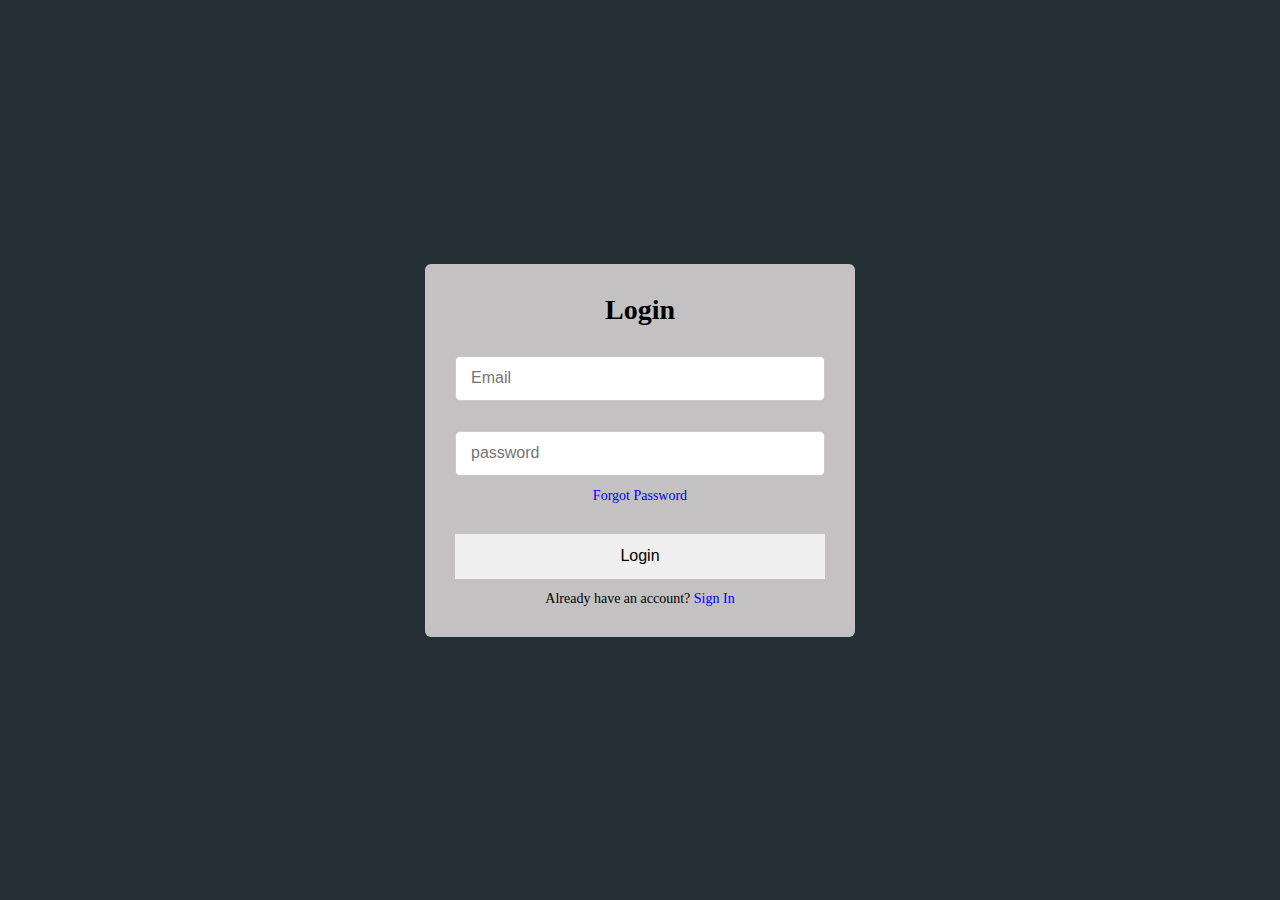
<file: form.html>
<!DOCTYPE html>
<html lang="en">
<head>
    <meta charset="UTF-8">
    <meta http-equiv="X-UA-Compatible" content="IE=edge">
    <meta name="viewport" content="width=<device-width>, initial-scale=1.0">
        <link rel="stylesheet" href="formstyle.css">
    <title>Document</title>
</head>
<body>
    <section class="container forms">
        <div class="form login">
            <div class="form-content">
                <header>Login</header>
                <form action="#">
                    <div class="field input-field">
                        <input type="email"  placeholder="Email" class="password" >
                    </div>
                    <div class="field input-field">
                        <input type="password" placeholder="password" class="password">
                    </div>
                    <div class="form-link">
                        <a href="#" class="forgot-pass">Forgot Password</a>
                    </div>
                    <div class="field button-field">
                        <button>Login</button>
                    </div>
                    <div class="form-link">
                        <span>Already have an account? <a href="signupform.html" class="signup-link">Sign In</a></span>
                    </div>
                </form>
            </div>
        </div>
    </section>
</body>
</html>
</file>
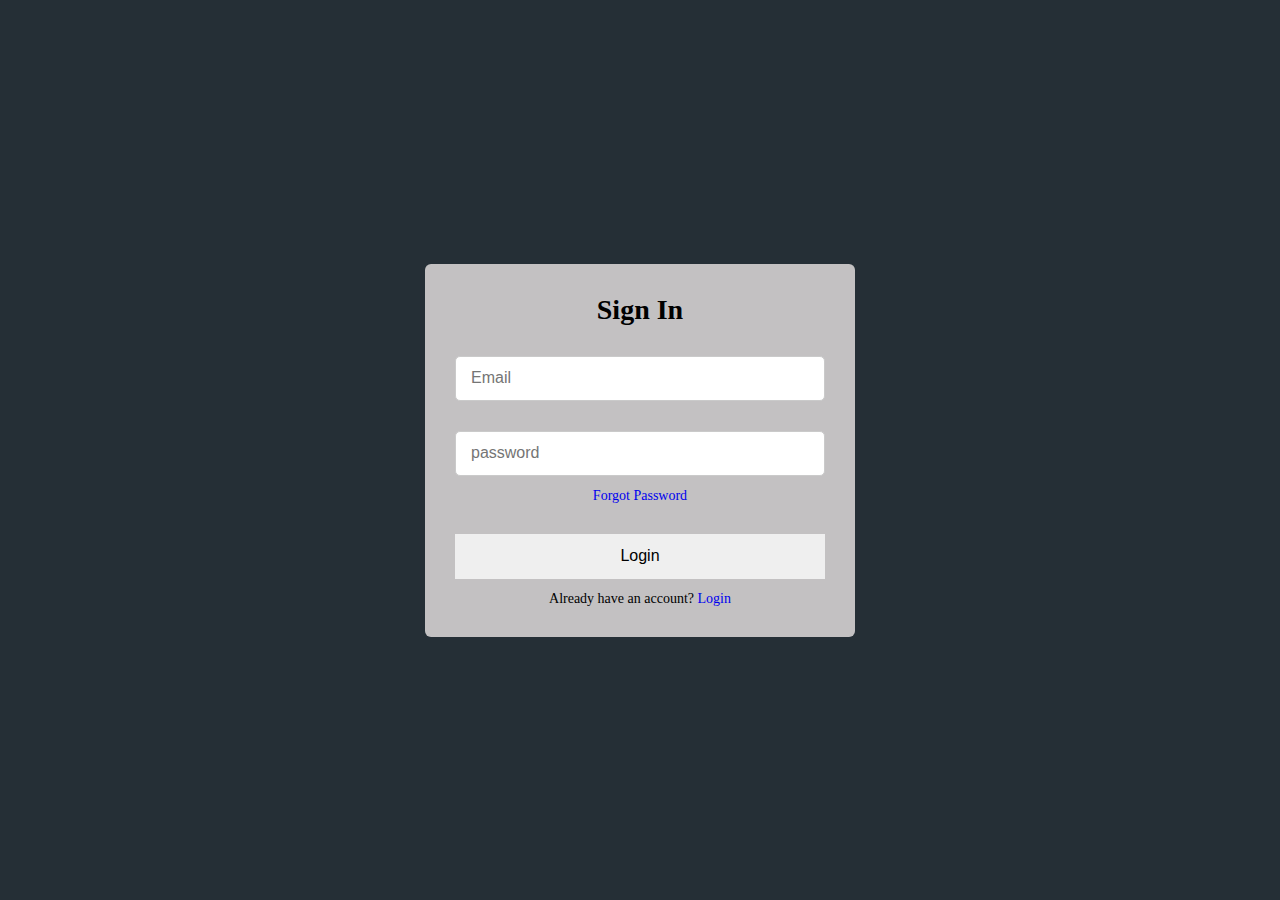
<file: signupform.html>
<!DOCTYPE html>
<html lang="en">
<head>
    <meta charset="UTF-8">
    <meta http-equiv="X-UA-Compatible" content="IE=edge">
    <meta name="viewport" content="width=<device-width>, initial-scale=1.0">
        <link rel="stylesheet" href="formstyle.css">
    <title>Document</title>
</head>
<body>
    <section class="container forms">
        <div class="form login">
            <div class="form-content">
                <header>Sign In</header>
                <form action="#">
                    <div class="field input-field">
                        <input type="email"  placeholder="Email" class="password" >
                    </div>
                    <div class="field input-field">
                        <input type="password" placeholder="password" class="password">
                    </div>
                    <div class="form-link">
                        <a href="#" class="forgot-pass">Forgot Password</a>
                    </div>
                    <div class="field button-field">
                        <button>Login</button>
                    </div>
                    <div class="form-link">
                        <span>Already have an account? <a href="form.html" class="signup-link">Login</a></span>
                    </div>
                </form>
            </div>
        </div>
    </section>
</body>
</html>
</file>
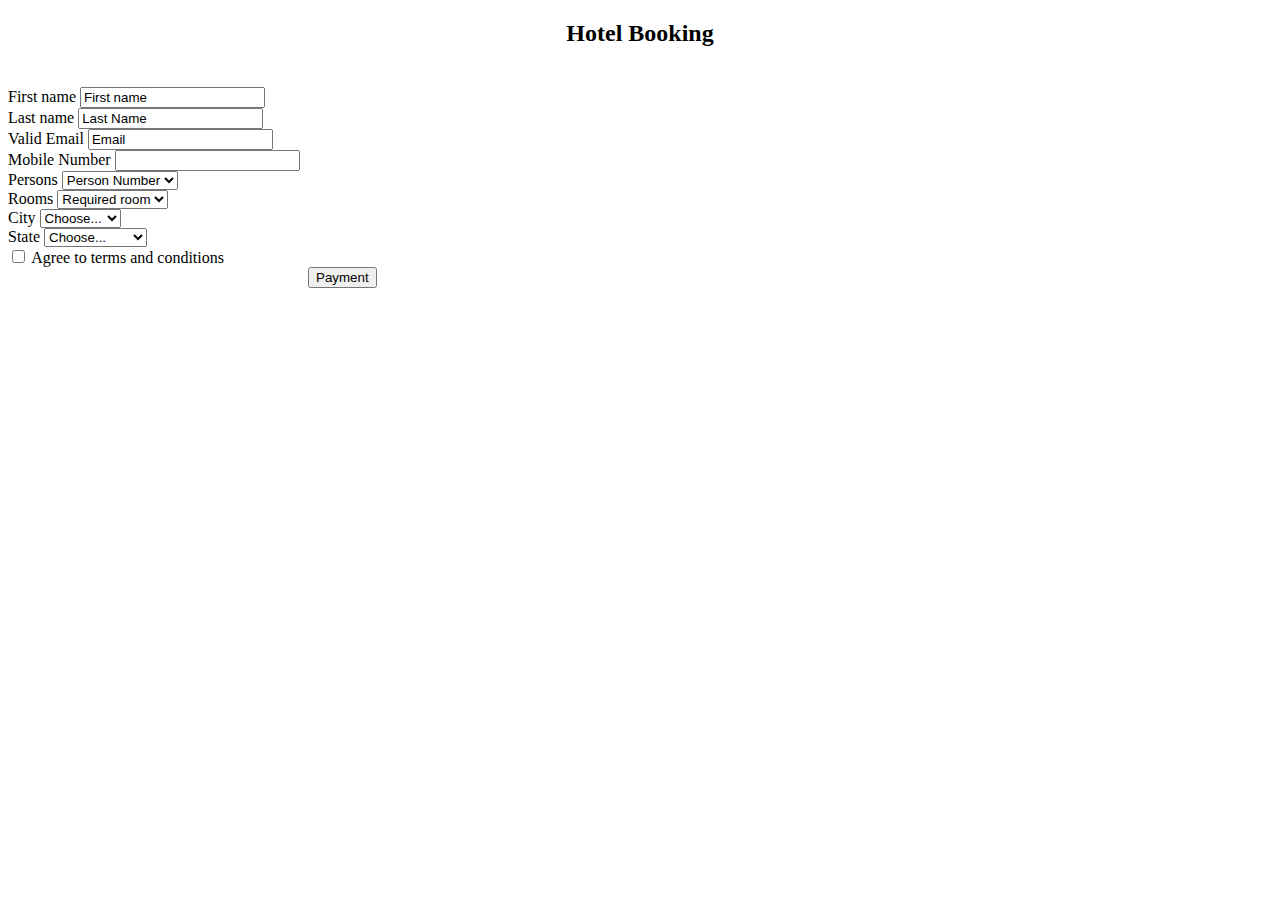
<file: ticketbookform.html>
<!doctype html>
<html lang="en">

<head>
    <meta charset="utf-8">
    <meta name="viewport" content="width=device-width, initial-scale=1">
    <title>shubhmangal</title>

    <link href="https://cdn.jsdelivr.net/npm/bootstrap@5.3.0-alpha3/dist/css/bootstrap.min.css" rel="stylesheet"
        integrity="sha384-KK94CHFLLe+nY2dmCWGMq91rCGa5gtU4mk92HdvYe+M/SXH301p5ILy+dN9+nJOZ" crossorigin="anonymous">

</head>
<div class="container"><h2 style="text-align: center;">Hotel Booking</h2></div>

<div class="container" style="margin-top: 40px;">
<form class="row g-3 needs-validation" novalidate >
    <div class="col-md-4">
        <label for="validationCustom01" class="form-label">First name</label>
        <input type="text" class="form-control" id="validationCustom01" value="First name" required>

    </div>
    <div class="col-md-4">
        <label for="validationCustom02" class="form-label">Last name</label>
        <input type="text" class="form-control" id="validationCustom02" value="Last Name" required>

    </div>
    <div class="col-md-0">
        <label for="validationCustom02" class="form-label">Valid Email</label>
        <input type="email" class="form-control" id="validationCustom02" value="Email" required>

    </div>
    <div class="col-md-0">
        <label for="validationCustom02" class="form-label">Mobile Number</label>
        <input type="number" class="form-control" id="validationCustom02" value="Last Name" required>

    </div>
    <div class="col-md-0">
        <label for="validationCustom04" class="form-label">Persons</label>
        <select class="form-select" id="validationCustom04" required>
            <option selected disabled value="">Person Number</option>
            <option>1</option>
            <option>2</option>
            <option>3</option>
            <option>4</option>
            <option>....</option>
        </select>
       
    </div>

    <div class="col-md-0">
        <label for="validationCustom04" class="form-label">Rooms</label>
        <select class="form-select" id="validationCustom04" required>
            <option selected disabled value="">Required room</option>
            <option>1</option>
            <option>2</option>
            <option>3</option>
            <option>4</option>
            <option>....</option>
        </select>
       
    </div>

    

    <div class="col-md-6">
        <label for="validationCustom04" class="form-label">City</label>
        <select class="form-select" id="validationCustom04" required>
            <option selected disabled value="">Choose...</option>
            <option>Dholpur</option>
            <option>Bharatpur</option>
            <option>Jaipur</option>
            <option>Jodhpur</option>
            <option>....</option>
        </select>
       
    </div>

   
    <div class="col-md-6">
        <label for="validationCustom04" class="form-label">State</label>
        <select class="form-select" id="validationCustom04" required>
            <option selected disabled value="">Choose...</option>
            <option>Rajasthan</option>
            <option>uttar Pradesh</option>
            <option>Gujarat</option>
            <option>Goa</option>
            <option>....</option>
        </select>
       
    </div>
    
    

    <div class="col-12">
        <div class="form-check">
            <input class="form-check-input" type="checkbox" value="" id="invalidCheck" required>
            <label class="form-check-label" for="invalidCheck">
                Agree to terms and conditions
            </label>
           
        </div>
    </div>
    <div class="col-md-0" style="margin-left: 300px;">
        <button class="btn btn-primary col-md-6" type="submit" >Payment</button>
    </div>
</form>
</div>

<script src="https://cdn.jsdelivr.net/npm/bootstrap@5.3.0-alpha3/dist/js/bootstrap.bundle.min.js"
    integrity="sha384-ENjdO4Dr2bkBIFxQpeoTz1HIcje39Wm4jDKdf19U8gI4ddQ3GYNS7NTKfAdVQSZe"
    crossorigin="anonymous"></script>

</body>

</html>
</file>
<file: formstyle.css>
*{
    margin: 0;
    padding: 0;
    box-sizing: border-box;
}

.container{
    height: 100vh;
    width: 100%;
    display: flex;
    align-items: center;
    justify-content: center;
    background-color: rgb(37, 47, 54);
}

.form{
    max-width:430px ;
    width: 100%;
    padding: 30px;
    border-radius: 6px;
    background: #c3c1c2;

}
header{
font-size: 28px;
font-weight: 600;
color: black;
text-align: center;
}

form{
    margin-top: 30px;
}

form .field{
    height: 45px;
    width: 100%;
    margin-top: 30px;
}
.field input , .field button{
    height: 100%;
    width: 100%;
    border: none;
    font-size: 16px;
    font-weight: 400;
}
.field input{
    padding: 0 15px;
    border: 1px solid#cacaca;
    border-radius: 5px;
}
.eye-icon{
    position: absolute;
    font-size: 18px;
    color: #cacaca;
}
.form-link{
    text-align: center;
    margin-top: 10px;
}

.form-link span, .form-link a{
    font-size: 14px;
    font-weight: 400;
}
.form a{
    text-decoration: none;
}
.form a:hover{

}
</file>
